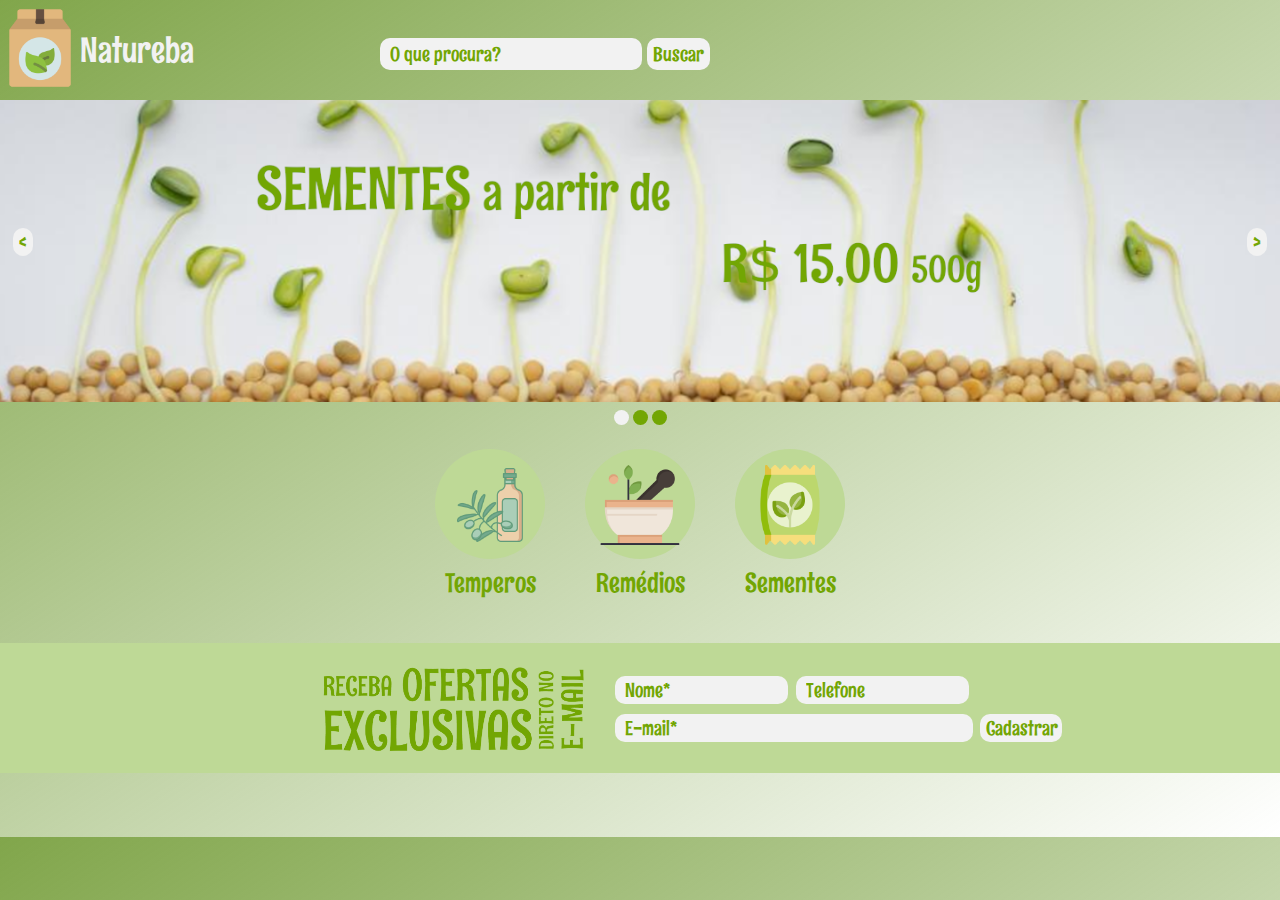
<file: index.html>
<!DOCTYPE html>
<html lang="pt-br">

<head>
    <meta charset="utf-8">
    <title>Natureba</title>
    <link rel="shortcut icon" type="imagex/png" href="imagens/logo/icon.png">
    <link rel="stylesheet" type="text/css" href="site.css" />
</head>

<body>
    <header>
        <div class="logo">
            <a href="#">
                <div class="logotext">
                    <img id="logomarca" src="imagens/logo/logo.png">
                    <p id="logotext">Natureba</p>
                </div>
            </a>
        </div>
        <form action="">
            <div class="buscar">
                <div>
                    <input id="inptbuscar" class="input inpt-buscar" class="search" type="text" placeholder="O que procura?" name="procurar" onblur="validaBuscar()">
                </div>
                <div style="margin-left: 5px;">
                    <button class="btn btn-buscar" type="submit" name="procurar">Buscar</button>
                </div>
            </div>
        </form>
    </header>
    <div class="carrossel-ofertas">
         <div>
            <img class="img-carrossel fade" src="imagens/sementes-ok.png">
            <img class="img-carrossel fade" src="imagens/temperos-ok.png">
            <img class="img-carrossel fade" src="imagens/remedios-ok.png">
            <div style="text-align: center;">
                <span class="dot" onclick="atualSlides(1)"></span>
                <span class="dot" onclick="atualSlides(2)"></span>
                <span class="dot" onclick="atualSlides(3)"></span>
            </div>
        </div>
        <button class="btn" id="retornar" onclick="trocarSlide(-1)">&lt;</button>
        <button class="btn" id="avancar" onclick="trocarSlide(+1)">&gt;</button>
    </div>
    <nav>
        <div class="mold-btn-nav">
            <a href="temperos.html">
                <img class="img-btn-nav" src="imagens/icons/azeite.png" alt="Temperos">
                <p class="text-btn-nav">Temperos</p>
            </a>
        </div>
        <div class="mold-btn-nav">
            <a href="remedios.html">
                <img class="img-btn-nav" src="imagens/icons/medico.png" alt="Remédios">
                <p class="text-btn-nav">Remédios</p>
            </a>
        </div>
        <div class="mold-btn-nav">
            <a href="sementes.html">
                <img class="img-btn-nav" src="imagens/icons/sementes.png" alt="Sementes">
                <p class="text-btn-nav">Sementes</p>
            </a>
        </div>
    </nav>
    <script type="text/javascript" src="js/script.js"></script>
</body>
<footer>
    <section id="section-form-email">
        <div class="bloco-text-oferta">
            <img class="oferta-no-email" src="imagens/oferta-no-email.png" alt="Sementes">
        </div>
        <div>
            <form action="" method="POST">
                <div class="container-form">
                    <div class="container-form-1">
                        <input id="inpname" class="input inpname" type="text" name="Nome" placeholder="Nome*" value=""
                            onblur="validaNome()">
                        <input id="inptelefone" class="input inptelefone" type="text" name="Telefone"
                            placeholder="Telefone">
                    </div>
                    <div class="container-form-2">
                        <input id="inpemail" class="input inpemail" type="email" name="Email" placeholder="E-mail*"
                            onblur="validaEmail()">
                        <button id="cadastrar" class="btn btn-cadastrar" type="submit" name="procurar"
                            onclick="validaForm()">Cadastrar</button>
                    </div>
                </div>
            </form>
        </div>
    </section>
    <script type="text/javascript" src="js/script.js"></script>
</footer>

</html>
</file>
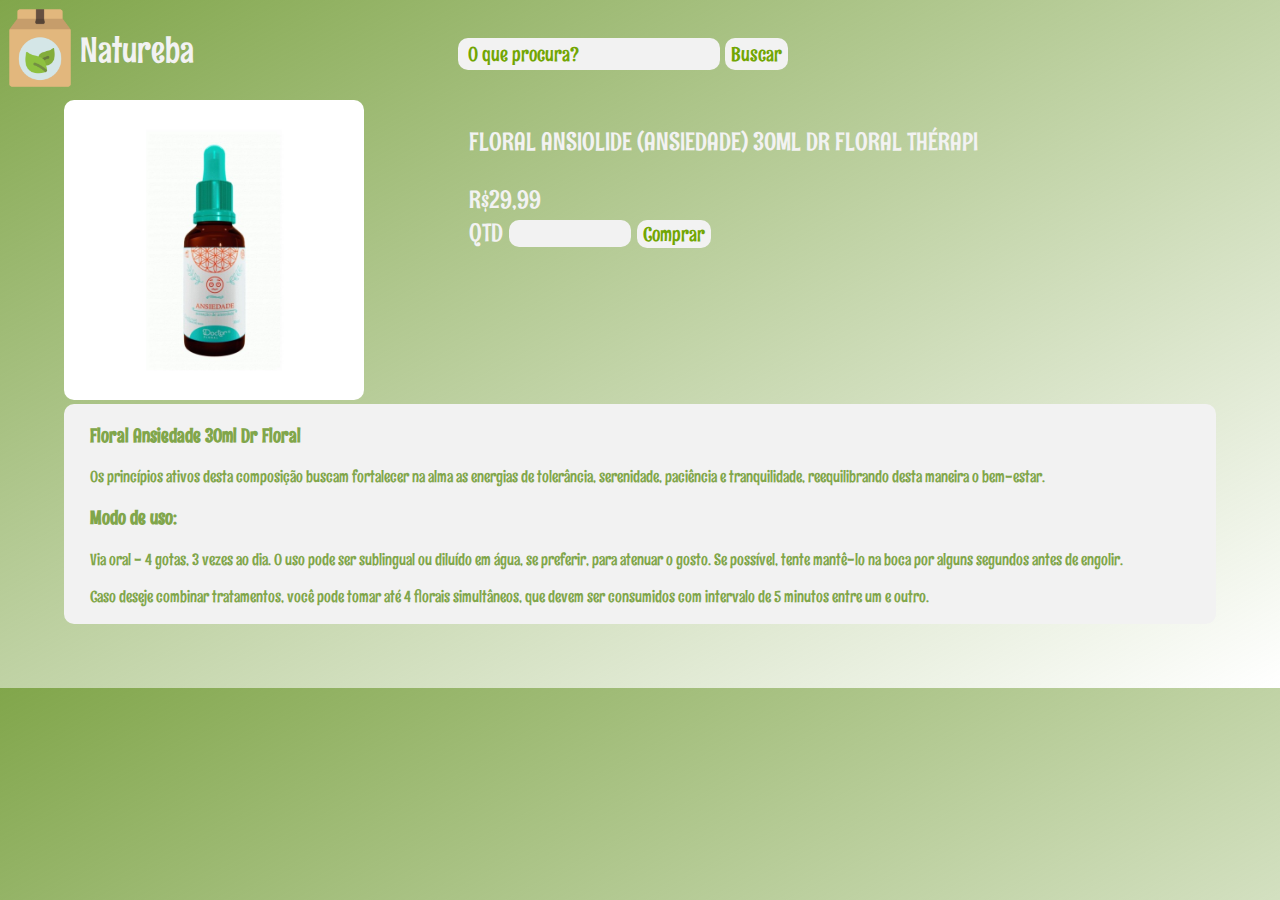
<file: produto.html>
<!DOCTYPE html>
<html lang="pt-br">

<head>
    <meta charset="utf-8">
    <title>Natureba</title>
    <link rel="shortcut icon" type="imagex/png" href="imagens/logo/icon.png">
    <link rel="stylesheet" type="text/css" href="site.css" />
</head>

<body>
    <header>
        <div class="logo">
            <a href="index.html">
                <div class="logotext">
                    <img id="logomarca" src="imagens/logo/logo.png">
                    <p id="logotext">Natureba</p>
                </div>
            </a>
        </div>
        <div class="buscar">
            <div>
                <input id="inptbuscar" class="input inpt-buscar" class="search" type="text" placeholder="O que procura?"
                        name="procurar" onblur="validaBuscar()">
            </div>
            <div style="margin-left: 5px;">
                <button class="btn btn-buscar" type="submit" name="procurar">Buscar</button>
            </div>
        </div>
    </header>
    <main>
        <div class="container-produto">
            <div class="container-img">
                <img class="produto" src="imagens/floral-ansiolide.jpeg">
            </div>
            <form action="">
                <div class="container-form-valor">
                    <p>FLORAL ANSIOLIDE (ANSIEDADE) 30ML DR FLORAL THÉRAPI</p>
                    <label>R$29,99</label>
                    <br>
                    <div>
                        <label>QTD</label>
                        <input class="input qtd" type="number" name="quantidade" required>
                        <input class="btn btn-comprar" type="submit" name="comprar" value="Comprar">
                    </div>
                </div>
        </div>
        </form>
        <div class="container-descricao">
            <p>
            <h3>Floral Ansiedade 30ml Dr Floral</h3>
            <p>Os princípios ativos desta composição buscam fortalecer na alma as energias de tolerância, serenidade,
                paciência e tranquilidade, reequilibrando desta maneira o bem-estar.</p>

            <h3>Modo de uso:</h3>

            <p>Via oral - 4 gotas, 3 vezes ao dia. O uso pode ser sublingual ou diluído em água, se preferir, para
                atenuar o gosto. Se possível, tente mantê-lo na boca por alguns segundos antes de engolir.</p>

            <p>Caso deseje combinar tratamentos, você pode tomar até 4 florais simultâneos, que devem ser consumidos
                com intervalo de 5 minutos entre um e outro.</p>
            </p>
        </div>
    </main>
</body>

</html>
</file>
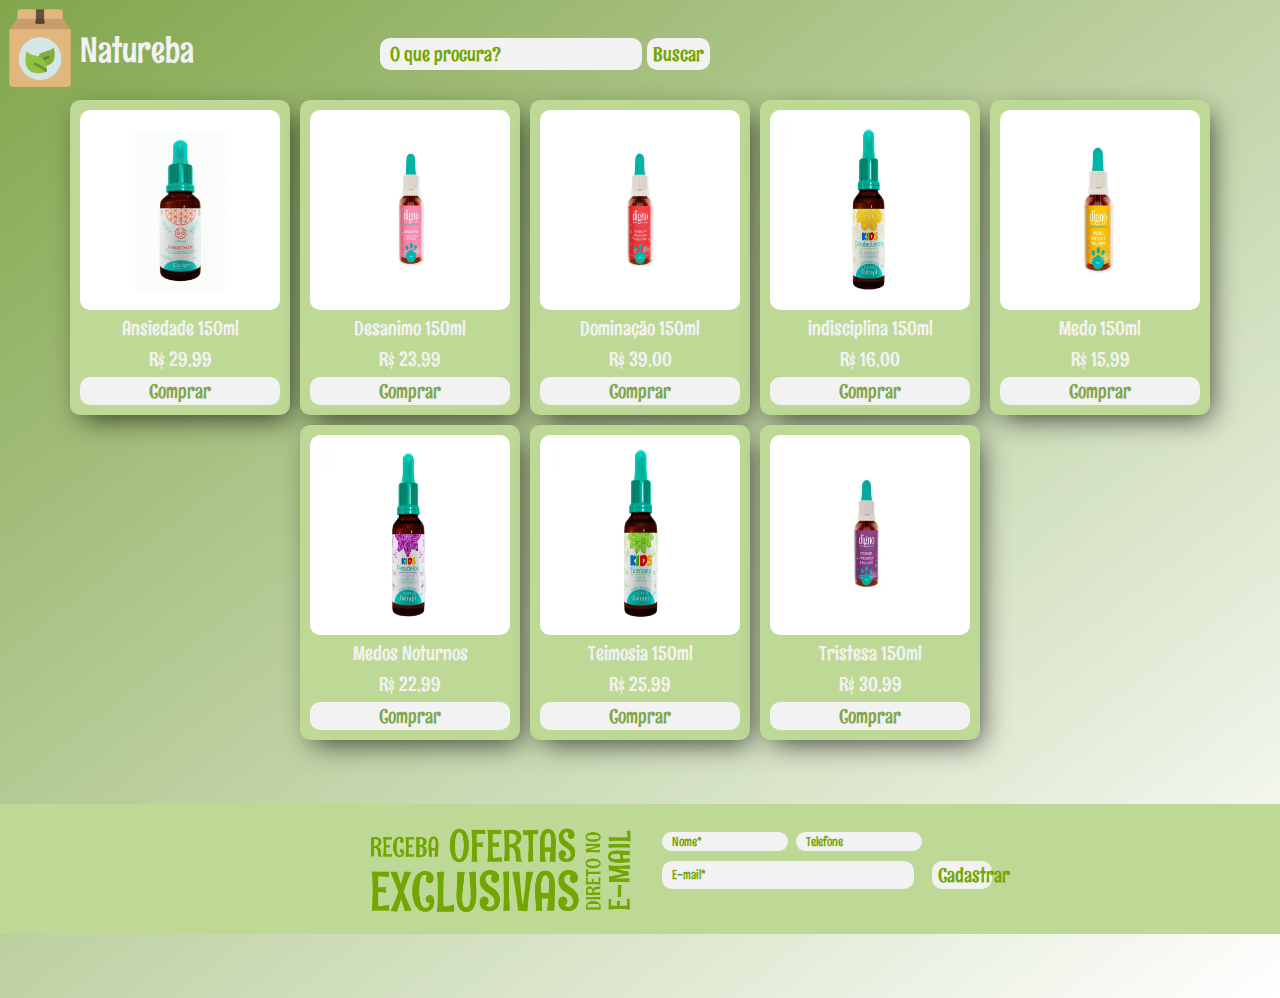
<file: remedios.html>
<!DOCTYPE html>
<html lang="pt-br">

<head>
    <meta charset="utf-8">
    <title>Natureba</title>
    <link rel="shortcut icon" type="imagex/png" href="imagens/logo/icon.png">
    <link rel="stylesheet" type="text/css" href="site.css" />
</head>

<body>
    <header>
        <div class="logo">
            <a href="index.html">
                <div class="logotext">
                    <img id="logomarca" src="imagens/logo/logo.png">
                    <p id="logotext">Natureba</p>
                </div>
            </a>
        </div>
        <form action="">
        <div class="buscar">

            <div>
                <input id="inptbuscar" class="input inpt-buscar" class="search" type="text" placeholder="O que procura?"
                        name="procurar" onblur="validaBuscar()">
            </div>
            <div style="margin-left: 5px;">
                <button class="btn btn-buscar" type="submit" name="procurar">Buscar</button>
            </div>

        </div>
        </form>
    </header>
    <div class="container-produtos">
        <div class="box-produto">
            <img class="img-tmb-produto" src="imagens/remedios/floral-ansiolide.jpeg">
            <label class="desc-produto">Ansiedade 150ml</label>
            <label class="valor-pruduto">R$ 29,99</label>
            <button class="btn btn-comprar" type="submit" value="x"><a href="produto.html">Comprar</a></button>
        </div>
        <div class="box-produto">
            <img class="img-tmb-produto" src="imagens/remedios/desanimo.webp">
            <label class="desc-produto">Desanimo 150ml</label>
            <label class="valor-pruduto">R$ 23,99</label>
            <button class="btn btn-comprar" type="submit" value="x"><a href="produto.html">Comprar</a></button>
        </div>
        <div class="box-produto">
            <img class="img-tmb-produto" src="imagens/remedios/dominacao.webp">
            <label class="desc-produto">Dominação 150ml</label>
            <label class="valor-pruduto">R$ 39,00</label>
            <button class="btn btn-comprar" type="submit" value="x"><a href="produto.html">Comprar</a></button>
        </div>
        <div class="box-produto">
            <img class="img-tmb-produto" src="imagens/remedios/indisciplina.jpg">
            <label class="desc-produto">indisciplina 150ml</label>
            <label class="valor-pruduto">R$ 16,00</label>
            <button class="btn btn-comprar" type="submit" value="x"><a href="produto.html">Comprar</a></button>
        </div>
        <div class="box-produto">
            <img class="img-tmb-produto" src="imagens/remedios/medo.webp">
            <label class="desc-produto">Medo 150ml</label>
            <label class="valor-pruduto">R$ 15,99</label>
            <button class="btn btn-comprar" type="submit" value="x"><a href="produto.html">Comprar</a></button>
        </div>
        <div class="box-produto">
            <img class="img-tmb-produto" src="imagens/remedios/medosnoturnos.webp">
            <label class="desc-produto">Medos Noturnos</label>
            <label class="valor-pruduto">R$ 22,99</label>
            <button class="btn btn-comprar" type="submit" value="x"><a href="produto.html">Comprar</a></button>
        </div>
        <div class="box-produto">
            <img class="img-tmb-produto" src="imagens/remedios/teimosia.jpg">
            <label class="desc-produto">Teimosia 150ml</label>
            <label class="valor-pruduto">R$ 25,99</label>
            <button class="btn btn-comprar" type="submit" value="x"><a href="produto.html">Comprar</a></button>
        </div>
        <div class="box-produto">
            <img class="img-tmb-produto" src="imagens/remedios/tristesaesolidao.webp">
            <label class="desc-produto">Tristesa 150ml</label>
            <label class="valor-pruduto">R$ 30,99</label>
            <button class="btn btn-comprar" type="submit" value="x"><a href="produto.html">Comprar</a></button>
        </div>


    </div>
</body>
<footer>
    <section id="section-form-email">
        <div class="bloco-text-oferta">
            <img class="oferta-no-email" src="imagens/oferta-no-email.png" alt="Sementes">
        </div>
        <div>
            <form action="" method="POST">
                <div class="container-form">
                    <div class="container-form-1">
                        <input class="input inp-name" type="text" name="Nome" placeholder="Nome*" required>
                        <input class="input inp-telefone" type="text" name="Telefone" placeholder="Telefone">
                    </div>
                    <div class="container-form-2">
                        <input class="input inp-email" type="email" name="Email" placeholder="E-mail*" required>
                        <button class="btn btn-cadastrar" type="submit" name="procurar">Cadastrar</button>
                    </div>
                </div>
            </form>
        </div>
    </section>
</footer>

</html>
</file>
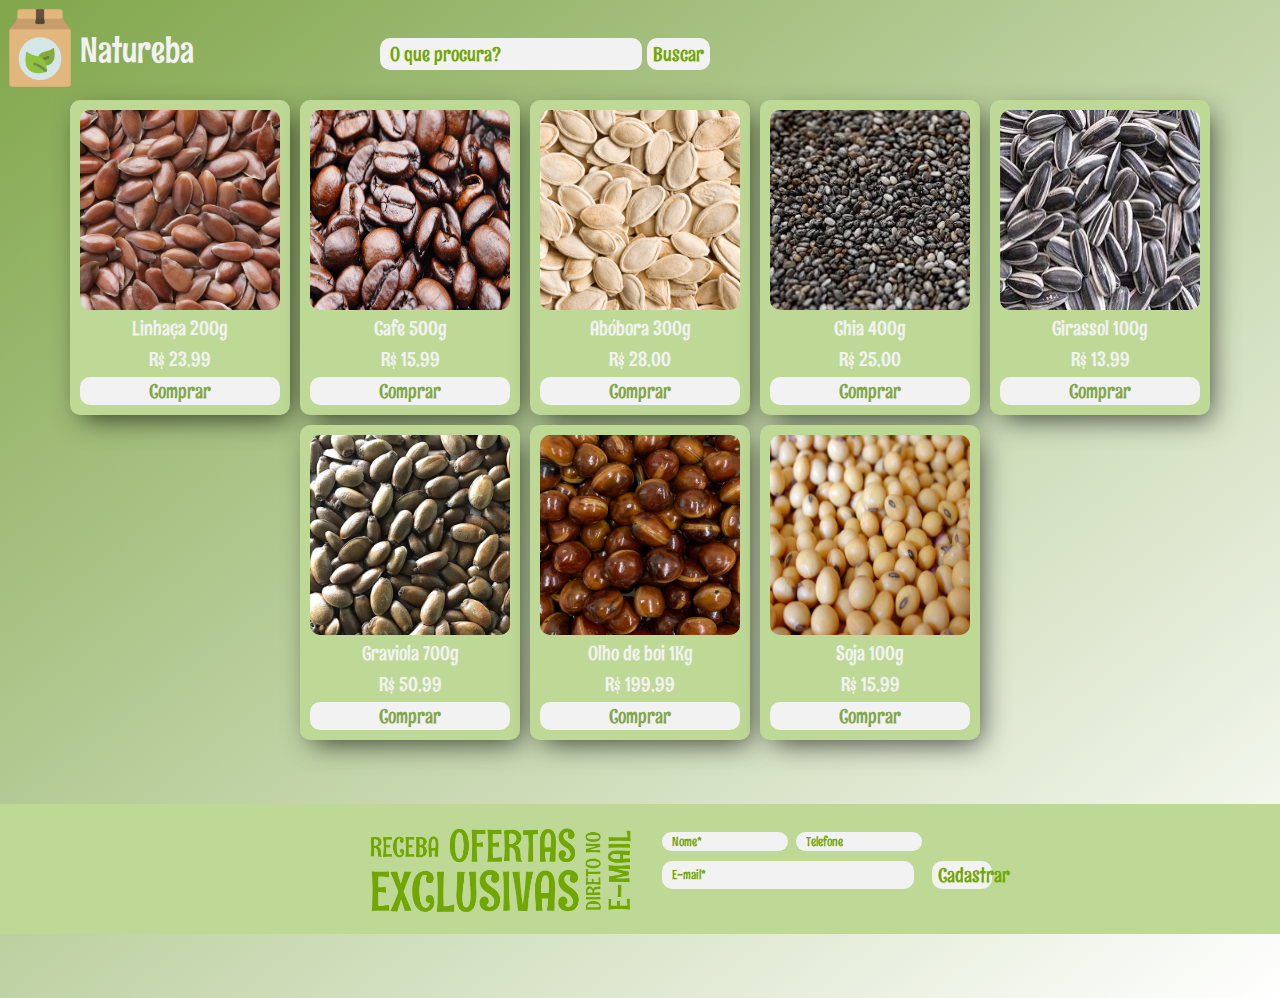
<file: sementes.html>
<!DOCTYPE html>
<html lang="pt-br">

<head>
    <meta charset="utf-8">
    <title>Natureba</title>
    <link rel="shortcut icon" type="imagex/png" href="imagens/logo/icon.png">
    <link rel="stylesheet" type="text/css" href="site.css" />
</head>

<body>
    <header>
        <div class="logo">
            <a href="index.html">
                <div class="logotext">
                    <img id="logomarca" src="imagens/logo/logo.png">
                    <p id="logotext">Natureba</p>
                </div>
            </a>
        </div>
        <form action="">
        <div class="buscar">

            <div>
                <input id="inptbuscar" class="input inpt-buscar" class="search" type="text" placeholder="O que procura?"
                        name="procurar" onblur="validaBuscar()">
            </div>
            <div style="margin-left: 5px;">
                <button class="btn btn-buscar" type="submit" name="procurar">Buscar</button>
            </div>

        </div>
        </form>
    </header>
    <div class="container-produtos">
        <div class="box-produto">
            <img class="img-tmb-produto" src="imagens/sementes/semente-marrom.jpg">
            <label class="desc-produto">Linhaça 200g</label>
            <label class="valor-pruduto">R$ 23,99</label>
            <button class="btn btn-comprar" type="submit" value="x"><a href="produto.html">Comprar</a></button>
        </div>
        <div class="box-produto">
            <img class="img-tmb-produto" src="imagens/sementes/cafe.jpg">
            <label class="desc-produto">Cafe 500g</label>
            <label class="valor-pruduto">R$ 15,99</label>
            <button class="btn btn-comprar" type="submit" value="x"><a href="produto.html">Comprar</a></button>
        </div>
        <div class="box-produto">
            <img class="img-tmb-produto" src="imagens/sementes/abobora.png">
            <label class="desc-produto">Abóbora 300g</label>
            <label class="valor-pruduto">R$ 28,00</label>
            <button class="btn btn-comprar" type="submit" value="x"><a href="produto.html">Comprar</a></button>
        </div>
        <div class="box-produto">
            <img class="img-tmb-produto" src="imagens/sementes/chia.jpg">
            <label class="desc-produto">Chia 400g</label>
            <label class="valor-pruduto">R$ 25,00</label>
            <button class="btn btn-comprar" type="submit" value="x"><a href="produto.html">Comprar</a></button>
        </div>
        <div class="box-produto">
            <img class="img-tmb-produto" src="imagens/sementes/girassol.jpg">
            <label class="desc-produto">Girassol 100g</label>
            <label class="valor-pruduto">R$ 13,99</label>
            <button class="btn btn-comprar" type="submit" value="x"><a href="produto.html">Comprar</a></button>
        </div>
        <div class="box-produto">
            <img class="img-tmb-produto" src="imagens/sementes/graviola.jpg">
            <label class="desc-produto">Graviola 700g</label>
            <label class="valor-pruduto">R$ 50,99</label>
            <button class="btn btn-comprar" type="submit" value="x"><a href="produto.html">Comprar</a></button>
        </div>
        <div class="box-produto">
            <img class="img-tmb-produto" src="imagens/sementes/olhodeboi.jpg">
            <label class="desc-produto">Olho de boi 1Kg</label>
            <label class="valor-pruduto">R$ 199,99</label>
            <button class="btn btn-comprar" type="submit" value="x"><a href="produto.html">Comprar</a></button>
        </div>
        <div class="box-produto">
            <img class="img-tmb-produto" src="imagens/sementes/soja.jpg">
            <label class="desc-produto">Soja 100g</label>
            <label class="valor-pruduto">R$ 15,99</label>
            <button class="btn btn-comprar" type="submit" value="x"><a href="produto.html">Comprar</a></button>
        </div>


    </div>
</body>
<footer>
    <section id="section-form-email">
        <div class="bloco-text-oferta">
            <img class="oferta-no-email" src="imagens/oferta-no-email.png" alt="Sementes">
        </div>
        <div>
            <form action="" method="POST">
                <div class="container-form">
                    <div class="container-form-1">
                        <input class="input inp-name" type="text" name="Nome" placeholder="Nome*" required>
                        <input class="input inp-telefone" type="text" name="Telefone" placeholder="Telefone">
                    </div>
                    <div class="container-form-2">
                        <input class="input inp-email" type="email" name="Email" placeholder="E-mail*" required>
                        <button class="btn btn-cadastrar" type="submit" name="procurar">Cadastrar</button>
                    </div>
                </div>
            </form>
        </div>
    </section>
</footer>

</html>
</file>
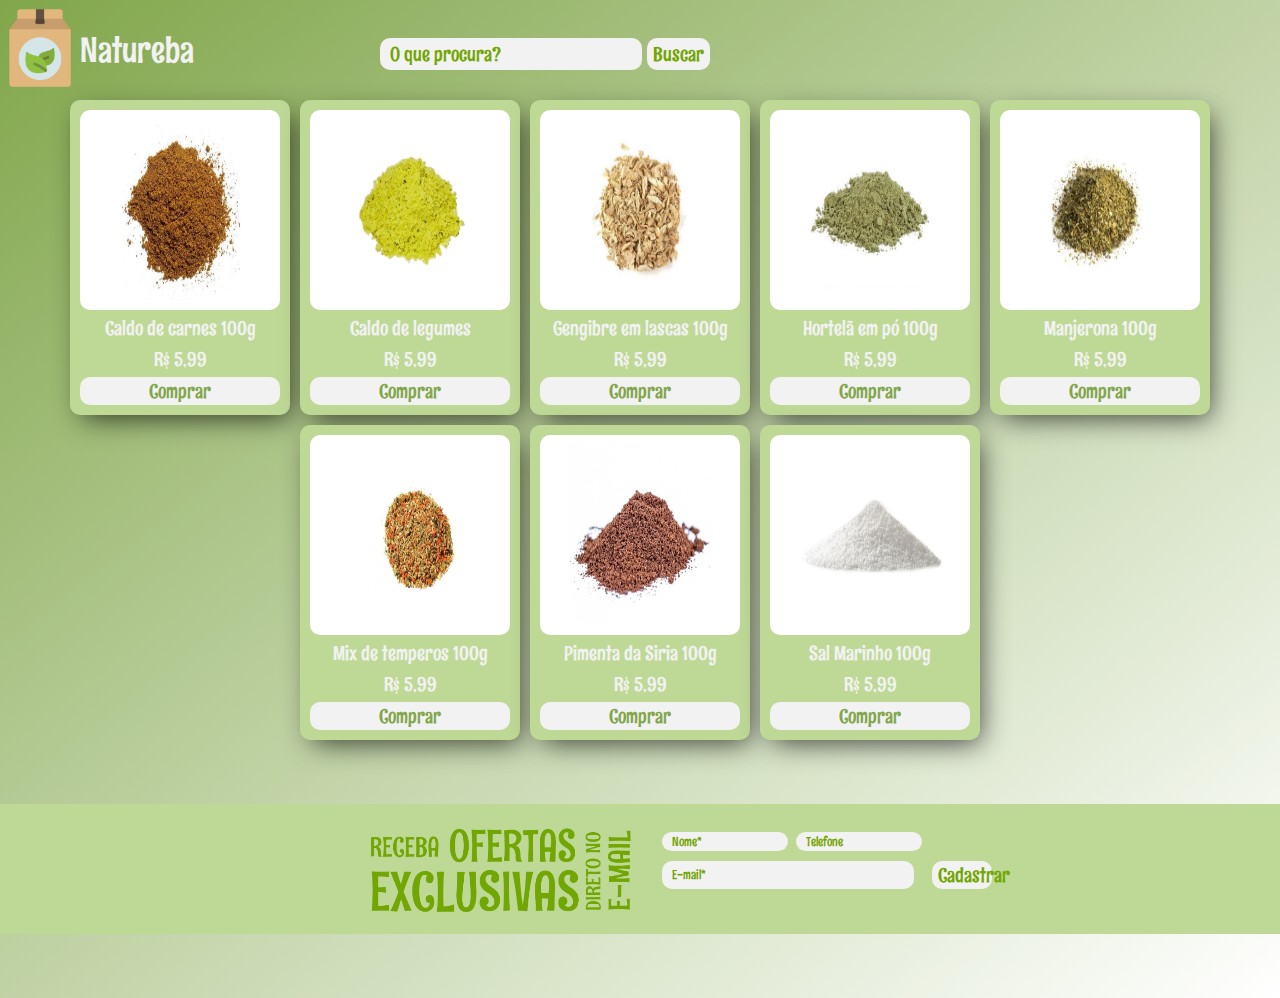
<file: temperos.html>
<!DOCTYPE html>
<html lang="pt-br">

<head>
    <meta charset="utf-8">
    <title>Natureba</title>
    <link rel="shortcut icon" type="imagex/png" href="imagens/logo/icon.png">
    <link rel="stylesheet" type="text/css" href="site.css" />
</head>

<body>
    <header>
        <div class="logo">
            <a href="index.html">
                <div class="logotext">
                    <img id="logomarca" src="imagens/logo/logo.png">
                    <p id="logotext">Natureba</p>
                </div>
            </a>
        </div>
        <form action="">
        <div class="buscar">

            <div>
                <input id="inptbuscar" class="input inpt-buscar" class="search" type="text" placeholder="O que procura?"
                        name="procurar" onblur="validaBuscar()">
            </div>
            <div style="margin-left: 5px;">
                <button class="btn btn-buscar" type="submit" name="procurar">Buscar</button>
            </div>

        </div>
        </form>
    </header>
    <div class="container-produtos">
        <div class="box-produto">
            <img class="img-tmb-produto" src="imagens/temperos/caldo_de_carne.jpg">
            <label class="desc-produto">Caldo de carnes 100g</label>
            <label class="valor-pruduto">R$ 5,99</label>
            <button class="btn btn-comprar" type="submit" value="x"><a href="produto.html">Comprar</a></button>
        </div>
        <div class="box-produto">
            <img class="img-tmb-produto" src="imagens/temperos/caldo_de_legumes.jpg">
            <label class="desc-produto">Caldo de legumes</label>
            <label class="valor-pruduto">R$ 5,99</label>
            <button class="btn btn-comprar" type="submit" value="x"><a href="produto.html">Comprar</a></button>
        </div>
        <div class="box-produto">
            <img class="img-tmb-produto" src="imagens/temperos/gengibre_em_lascas.jpg">
            <label class="desc-produto">Gengibre em lascas 100g</label>
            <label class="valor-pruduto">R$ 5,99</label>
            <button class="btn btn-comprar" type="submit" value="x"><a href="produto.html">Comprar</a></button>
        </div>
        <div class="box-produto">
            <img class="img-tmb-produto" src="imagens/temperos/hortela_em_po.jpg">
            <label class="desc-produto">Hortelã em pó 100g</label>
            <label class="valor-pruduto">R$ 5,99</label>
            <button class="btn btn-comprar" type="submit" value="x"><a href="produto.html">Comprar</a></button>
        </div>
        <div class="box-produto">
            <img class="img-tmb-produto" src="imagens/temperos/manjerona_em_po.jpg">
            <label class="desc-produto">Manjerona 100g</label>
            <label class="valor-pruduto">R$ 5,99</label>
            <button class="btn btn-comprar" type="submit" value="x"><a href="produto.html">Comprar</a></button>
        </div>
        <div class="box-produto">
            <img class="img-tmb-produto" src="imagens/temperos/mix_de_temperos.webp">
            <label class="desc-produto">Mix de temperos 100g</label>
            <label class="valor-pruduto">R$ 5,99</label>
            <button class="btn btn-comprar" type="submit" value="x"><a href="produto.html">Comprar</a></button>
        </div>
        <div class="box-produto">
            <img class="img-tmb-produto" src="imagens/temperos/pimenta_siria.jpg">
            <label class="desc-produto">Pimenta da Siria 100g</label>
            <label class="valor-pruduto">R$ 5,99</label>
            <button class="btn btn-comprar" type="submit" value="x"><a href="produto.html">Comprar</a></button>
        </div>
        <div class="box-produto">
            <img class="img-tmb-produto" src="imagens/temperos/sal_marinho.jpg">
            <label class="desc-produto">Sal Marinho 100g</label>
            <label class="valor-pruduto">R$ 5,99</label>
            <button class="btn btn-comprar" type="submit" value="x"><a href="produto.html">Comprar</a></button>
        </div>


    </div>
</body>
<footer>
    <section id="section-form-email">
        <div class="bloco-text-oferta">
            <img class="oferta-no-email" src="imagens/oferta-no-email.png" alt="Sementes">
        </div>
        <div>
            <form action="" method="POST">
                <div class="container-form">
                    <div class="container-form-1">
                        <input class="input inp-name" type="text" name="Nome" placeholder="Nome*" required>
                        <input class="input inp-telefone" type="text" name="Telefone" placeholder="Telefone">
                    </div>
                    <div class="container-form-2">
                        <input class="input inp-email" type="email" name="Email" placeholder="E-mail*" required>
                        <button class="btn btn-cadastrar" type="submit" name="procurar">Cadastrar</button>
                    </div>
                </div>
            </form>
        </div>
    </section>
</footer>

</html>
</file>
<file: site.css>
@font-face
{
    font-family: 'RumRaisin-Regular';
    src: url('RumRaisin-Regular.ttf');
}
html{
    background: linear-gradient(to bottom right, #81A64B, transparent);
}
.container-produtos{
    /* display: grid;
    grid-template-columns: auto auto auto auto;
    margin: 45px;
    grid-gap: 10px; */
    display: flex;
    flex-direction: row;
    flex-wrap: wrap;
    justify-content:center;
    align-items: center;
    align-content: center;
    row-gap: 10px;
    column-gap: 10px;
}
.img-tmb-produto{
    width: 200px;
    height: 200px;
    border-radius: 10px;
    transition: 0.8s;
}
.img-tmb-produto:hover{
    opacity: 0.4;
    
}
.box-produto{
    display: grid;
    grid-template-columns: auto;
    grid-template-rows: auto auto auto auto;
    grid-gap: 5px;
    width: 200px;
    text-align: center;
    color: #F2F2F2;
    font-size: 20px;
    background-color: #BED996;
    padding: 10px;
    border-radius: 10px;
    box-shadow: 6px 9px 28px -6px rgba(0,0,0,0.72);
}

#logomarca{
    width: 80px;
    height: 80px;
}
.logo{
    font-family: RumRaisin-Regular;
    font-size: 35px;
}
.inpt-buscar{
    font-size: 20px;
    width: 250px;
    height: 30px;
    
}
.logotext{
    display: inline-flex;
}
.btn-buscar{
    height: 100%;
}
#logotext{
    padding-top: 10px;
    padding-bottom: 1 0px;
    margin-bottom: 0;
    margin-top: 10px;
    color: #F2F2F2
}
header{
    display: inline-flex;
}
body{
    margin-left: 0px;
    margin-right: 0px;
}
a{
    text-decoration: none;
}
.buscar{
    margin-inline: 40%;
    display: flex;
    padding: 30px;
}
.carrossel-ofertas{
    display: flex;
    justify-content: center;
}
.dot:hover, .active{
    background-color:#F2F2F2 !important;
}

.dot{
    margin-top: 8px;
    cursor: pointer;
    height: 15px;
    width: 15px;
    background-color:#72A603;
    border-radius: 50%;
    display: inline-block;
    transition: background-color 0.5s ease;
}
#retornar {
    position: absolute;
    left: 1%;
    margin-top: 10%;
}
#avancar {
    position: absolute;
    right: 1%;
    margin-top: 10%;
}
.img-carrossel{
    max-width: 100%;
    display: none;
}

.fade{
    -webkit-animation-name: fade;
    -webkit-animation-direction: 2s;
    animation-name: fade;
    animation-duration: 2s;
}
@-webkit-keyframes fade {
    from {opacity: .4}
    to {opacity:  1}
}
@keyframes fade{
    from {opacity: .4}
    to {opacity:  1} 
}
.img-btn-nav{
    width: 80px;
    height: 80px; 
    margin: 14%;
}
.mold-btn-nav{
    border: 0px;
    border-radius: 50%;
    width: 110px;
    height: 110px;
    margin: 20px;
    background-color: #BED996;
    transition: 1s;
}
.mold-btn-nav:hover{
    background-color: #F2F2F2;
}
nav{
    display: flex;
    justify-content: center;
    font-family: RumRaisin-Regular;
}
.text-btn-nav{
    margin: auto;
    text-align: center;
    font-size: 27px;
    color: #72A603;
}
p, label, h2, h3{
    font-family: RumRaisin-Regular;
}
#section-form-email{
    background-color: #BED996;
    display: flex;
    justify-content: center;
    font-family: RumRaisin-Regular;
    margin-bottom: 5%;
    padding-top: 15px;
    padding-bottom: 15px; 
}

.oferta-no-email{
    width: 265px;
    height: 100px;
    margin-right: 30px;
}

.container-produto{
    display: grid;
    grid-template-columns: 30% 70%;
    margin-left: 5%;

}
.container-img{}
.container-form-valor{
    font-size: 25px;
    color: #F2F2F2;
    margin-left: 40px;
}
.container-descricao{
    border-radius: 10px;
    padding-left: 2%;
    padding-top: 1px;
    padding-bottom: 1px;
    color: #81A64B;
    background-color: #F2F2F2;
    margin-left: 5%;
    margin-right: 5%;
    margin-bottom: 5%;
}



.produto{
    width: 300px;
    height: 300px;
    border-radius: 10px;
}

.btn {
    border-radius: 10px;
    border: 0px;
    background-color: #F2F2F2;
    font-family: RumRaisin-Regular;
    font-size: 20px;
    color: #72A603;
}
.btn:hover {
    background-color: #72A603;
    color: #F2F2F2;
    transition: 1s;
}
input:hover{
    outline: 2px #72A603;
    outline-style: solid;
}
input:focus-visible {
    outline: 2px #72A603;
    outline-style: dashed;
  }
input::placeholder {
    color: #72A603;
  }
.qtd{
    padding-top: 8px;
    padding-bottom: 2px;
}

.btn-cadastrar{
    margin-left: 5%;
}
.inpemail{
    width: 100%;
    font-size: 20px;
}
.inptelefone{
    font-size: 20px;
}
.inpname{
    font-size: 20px;

}
.container-form{

}
.container-form-1{
    margin-top: 5%;
    display: grid;
    grid-template-columns: 50% 50%;
    grid-gap: 8px;
}
.container-form-2{
    margin-top: 10px;
    display: grid;
    grid-template-columns: 100% 25%;
    grid-gap: 15px;
}
.container-form-3{

}

.bloco-text-oferta{
    display: grid;
    grid-template-columns: auto auto auto auto;
}
.text-oferta1{
    font-size: 27px;
}
.text-oferta2{
    font-size: 50px;
}
.text-oferta3{
    grid-column: 1 / span 2;
    font-size: 60px;
}
.text-oferta4{
    grid-column: 3;
    grid-row: 1 / span 2;
    transform: rotate(-90deg);
    font-size: 30px;
    margin-left: 10px;
}
.text-oferta5{
    grid-column: 4;
    grid-row: 1 / span 2;
    transform: rotate(-90deg);
    font-size: 45px;
    margin-left: -25px;
}
.input{
    border: 0px;
    border-radius: 10px;
    font-family: RumRaisin-Regular;
    padding-left: 10px;
    background-color: #F2F2F2;
}
a{
    text-decoration: none;
    color:#81A64B;
}
a:hover{
    color: #F2F2F2;
}

footer{
    margin-top: 5%;
}
</file>
